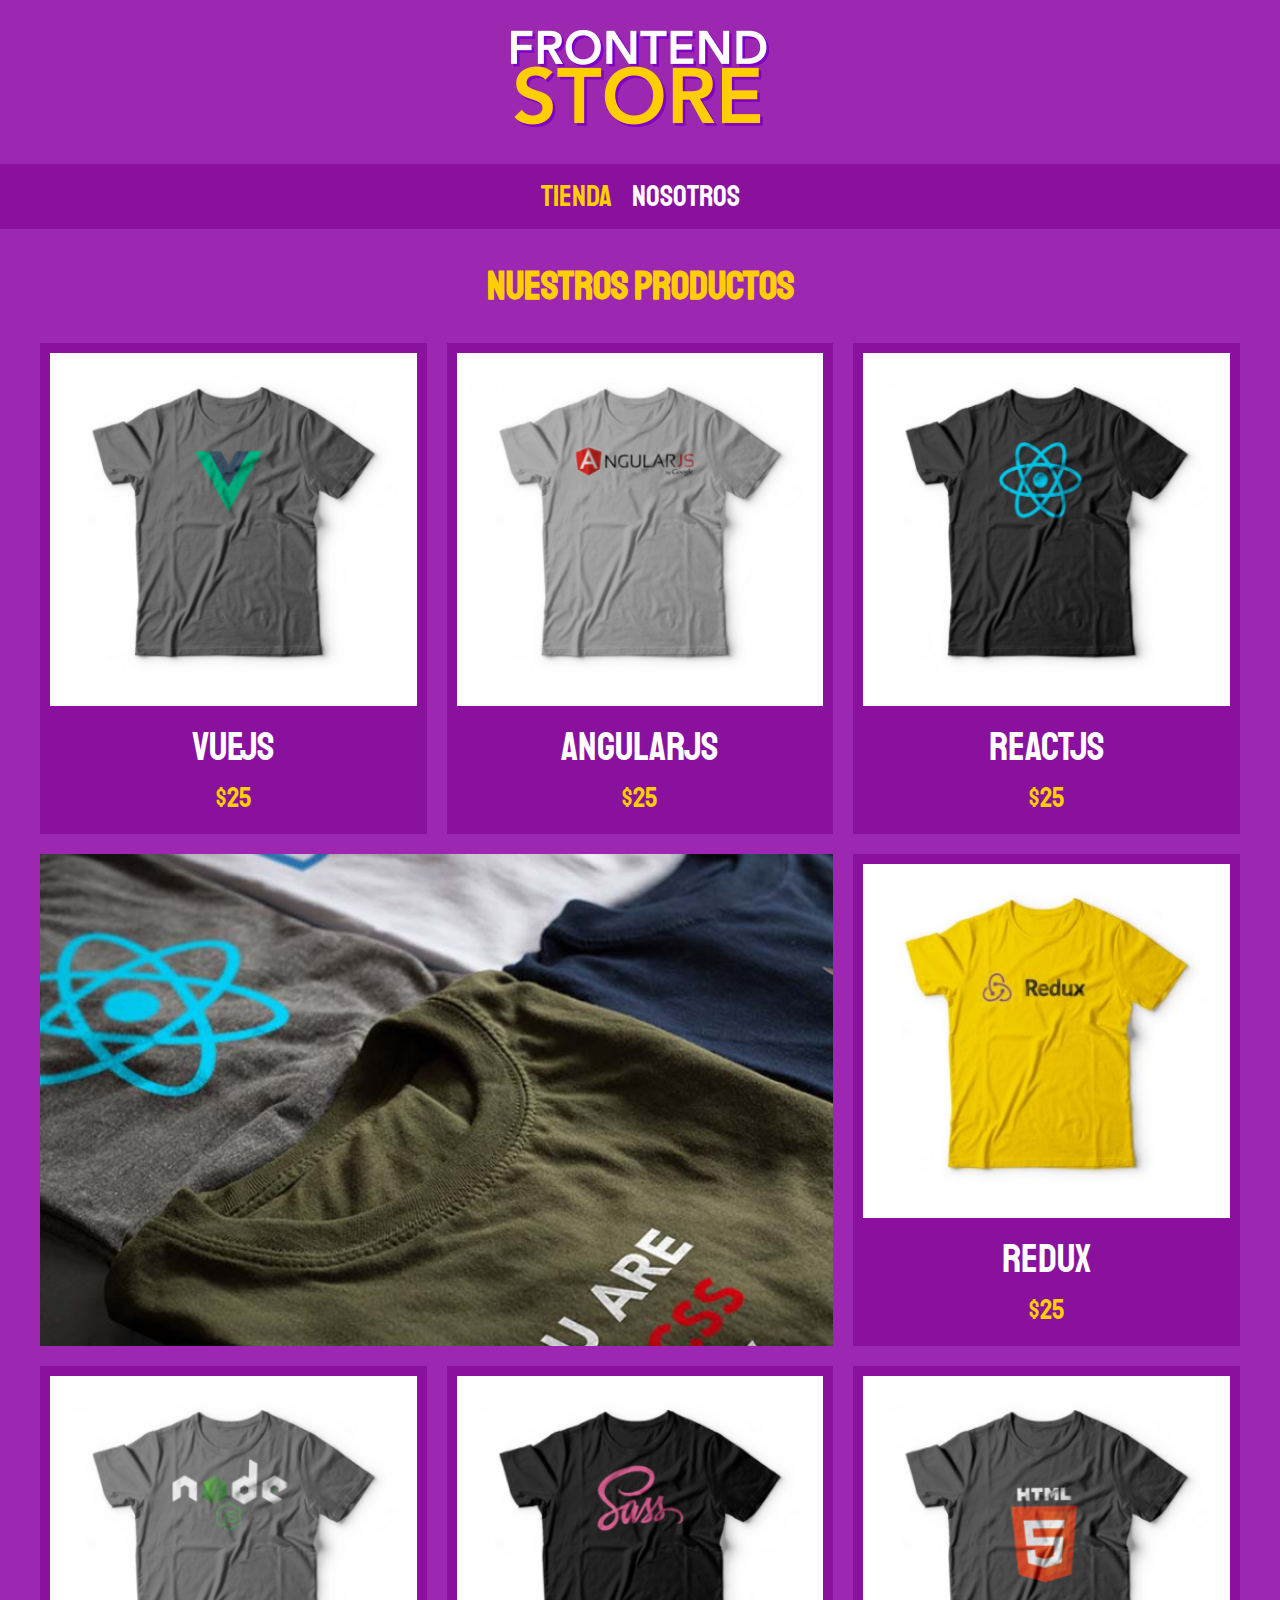
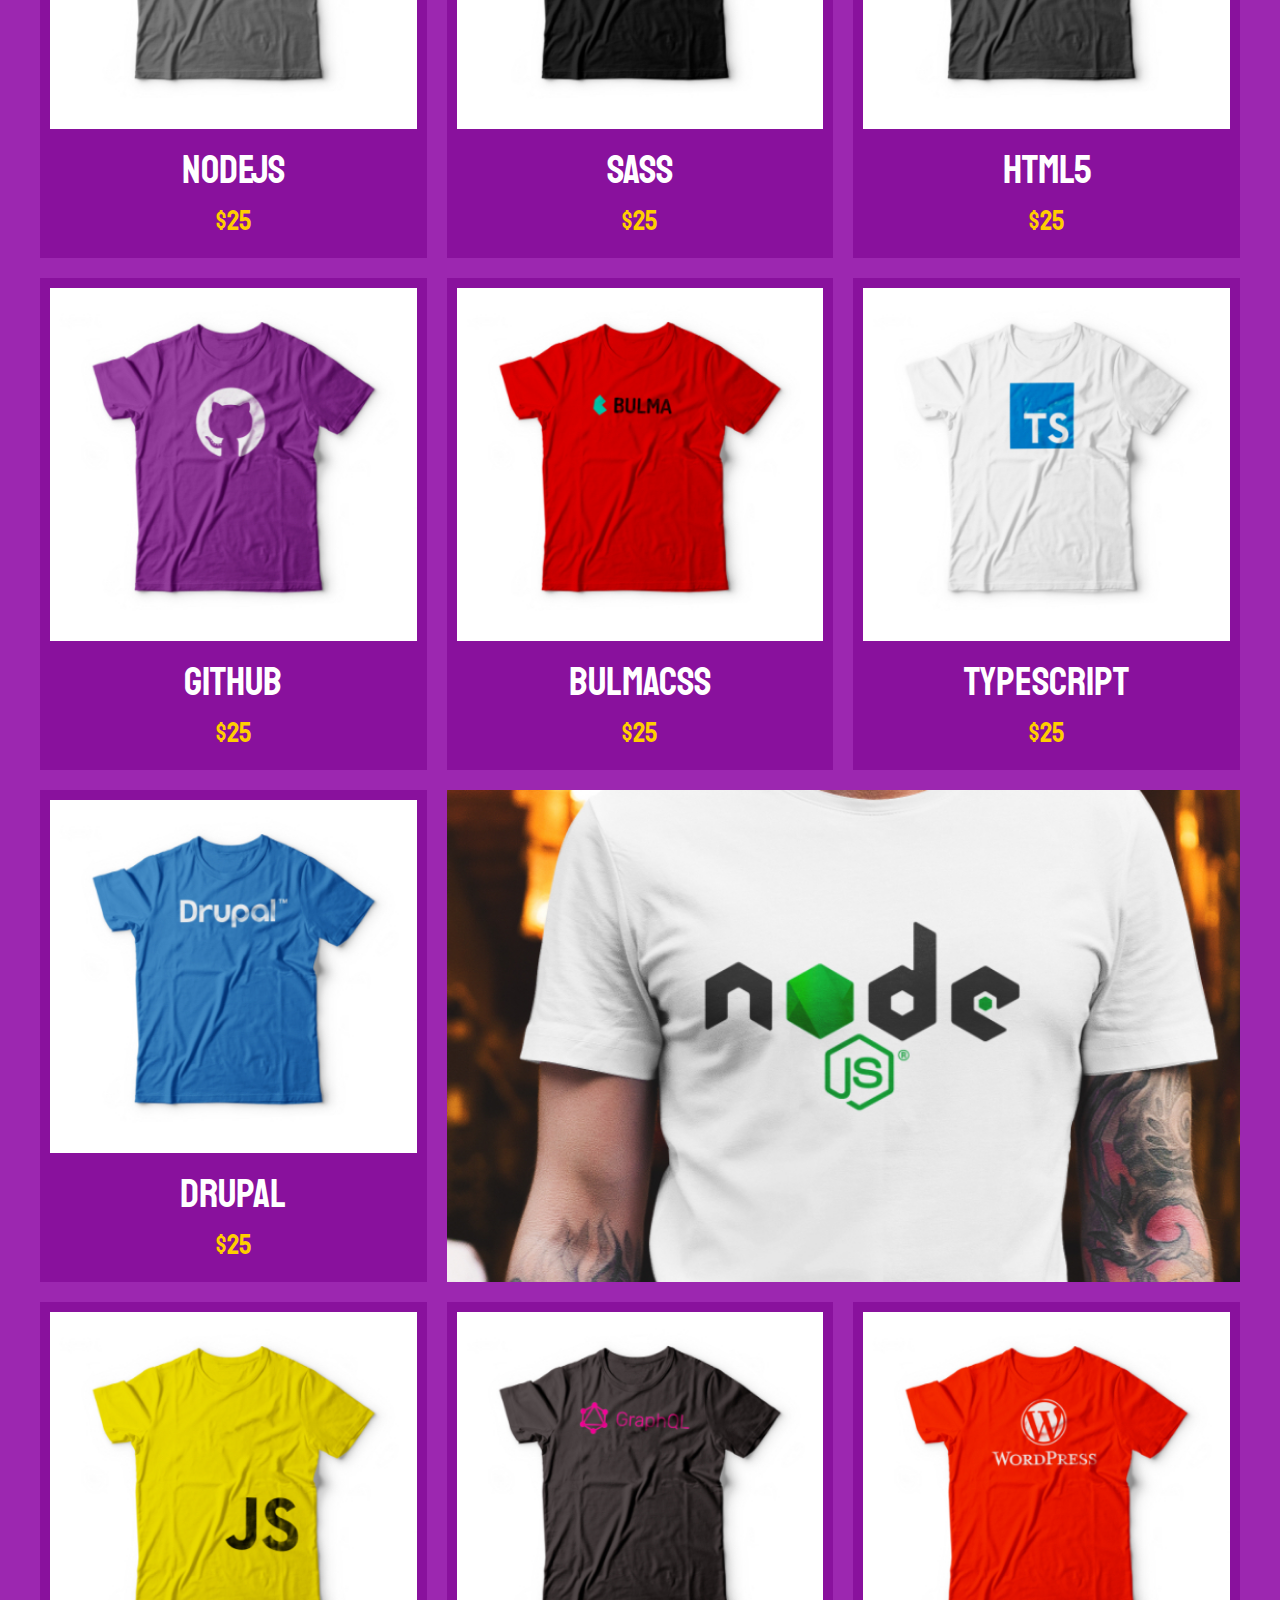
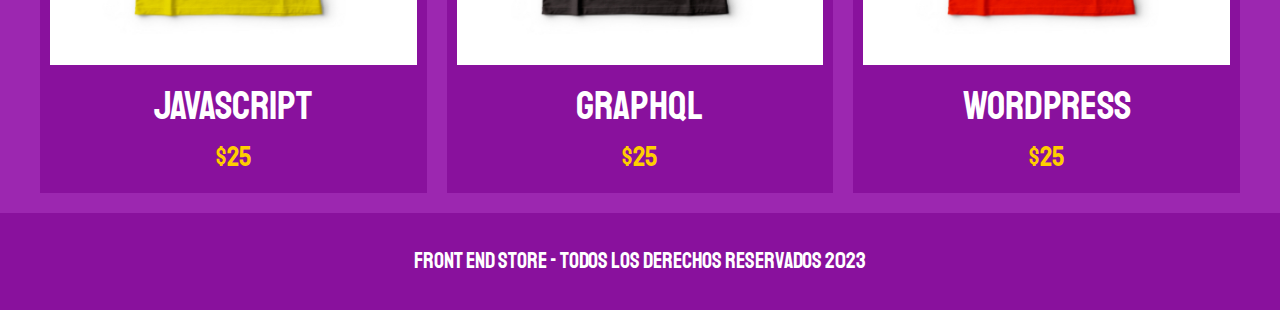
<file: index.html>
<!DOCTYPE html>
<html lang="en">
<head>
    <meta charset="UTF-8">
    <meta http-equiv="X-UA-Compatible" content="IE=edge">
    <meta name="viewport" content="width=device-width, initial-scale=1.0">
    <title>FrontEnd Store</title>
    <link rel="stylesheet" href="css/normalize.css">
    <link rel="preconnect" href="https://fonts.googleapis.com">
    <link rel="preconnect" href="https://fonts.gstatic.com" crossorigin>
    <link href="https://fonts.googleapis.com/css?family=Staatliches" rel="stylesheet">
    <link rel="stylesheet" href="css/style.css">
</head>
<body>
    <header class="header">
        <a href="index.html">
            <img class="header__logo" src="img/logo.png" alt="Logotipo">
        </a>
    </header>

    <nav class="navegacion">
        <a class="navegacion__enlace navegacion__enlace--activo" href="index.html">Tienda</a>
        <a class="navegacion__enlace" href="nosotros.html">Nosotros</a>
    </nav>

    <main class="contenedor">
        <h1>Nuestros Productos</h1>

        <div class="grid">
            <div class="producto">
                <a href="producto.html">
                    <img class="producto__imagen" src="img/1.jpg" alt="imagen camisa">
                    <div class="producto__informacion">
                    <p class="producto__nombre">VueJS</p>
                    <p class="producto__precio">$25</p>
                    </div>
                </a>
            </div>
            <div class="producto">
                <a href="producto.html">
                    <img class="producto__imagen" src="img/2.jpg" alt="imagen camisa">
                    <div class="producto__informacion">
                    <p class="producto__nombre">AngularJS</p>
                    <p class="producto__precio">$25</p>
                    </div>
                </a>
            </div>
            <div class="producto">
                <a href="producto.html">
                    <img class="producto__imagen" src="img/3.jpg" alt="imagen camisa">
                    <div class="producto__informacion">
                    <p class="producto__nombre">ReactJS</p>
                    <p class="producto__precio">$25</p>
                    </div>
                </a>
            </div>
            <div class="producto">
                <a href="producto.html">
                    <img class="producto__imagen" src="img/4.jpg" alt="imagen camisa">
                    <div class="producto__informacion">
                    <p class="producto__nombre">Redux</p>
                    <p class="producto__precio">$25</p>
                    </div>
                </a>
            </div>
            <div class="producto">
                <a href="producto.html">
                    <img class="producto__imagen" src="img/5.jpg" alt="imagen camisa">
                    <div class="producto__informacion">
                    <p class="producto__nombre">NodeJS</p>
                    <p class="producto__precio">$25</p>
                    </div>
                </a>
            </div>
            <div class="producto">
                <a href="producto.html">
                    <img class="producto__imagen" src="img/6.jpg" alt="imagen camisa">
                    <div class="producto__informacion">
                    <p class="producto__nombre">Sass</p>
                    <p class="producto__precio">$25</p>
                    </div>
                </a>
            </div>
            <div class="producto">
                <a href="producto.html">
                    <img class="producto__imagen" src="img/7.jpg" alt="imagen camisa">
                    <div class="producto__informacion">
                    <p class="producto__nombre">HTML5</p>
                    <p class="producto__precio">$25</p>
                    </div>
                </a>
            </div>
            <div class="producto">
                <a href="producto.html">
                    <img class="producto__imagen" src="img/8.jpg" alt="imagen camisa">
                    <div class="producto__informacion">
                    <p class="producto__nombre">GitHub</p>
                    <p class="producto__precio">$25</p>
                    </div>
                </a>
            </div>
            <div class="producto">
                <a href="producto.html">
                    <img class="producto__imagen" src="img/9.jpg" alt="imagen camisa">
                    <div class="producto__informacion">
                    <p class="producto__nombre">BulmaCSS</p>
                    <p class="producto__precio">$25</p>
                    </div>
                </a>
            </div>
            <div class="producto">
                <a href="producto.html">
                    <img class="producto__imagen" src="img/10.jpg" alt="imagen camisa">
                    <div class="producto__informacion">
                    <p class="producto__nombre">TypeScript</p>
                    <p class="producto__precio">$25</p>
                    </div>
                </a>
            </div>
            <div class="producto">
                <a href="producto.html">
                    <img class="producto__imagen" src="img/11.jpg" alt="imagen camisa">
                    <div class="producto__informacion">
                    <p class="producto__nombre">Drupal</p>
                    <p class="producto__precio">$25</p>
                    </div>
                </a>
            </div>
            <div class="producto">
                <a href="producto.html">
                    <img class="producto__imagen" src="img/12.jpg" alt="imagen camisa">
                    <div class="producto__informacion">
                    <p class="producto__nombre">JavaScript</p>
                    <p class="producto__precio">$25</p>
                    </div>
                </a>
            </div>
            <div class="producto">
                <a href="producto.html">
                    <img class="producto__imagen" src="img/13.jpg" alt="imagen camisa">
                    <div class="producto__informacion">
                    <p class="producto__nombre">GraphQL</p>
                    <p class="producto__precio">$25</p>
                    </div>
                </a>
            </div>
            <div class="producto">
                <a href="producto.html">
                    <img class="producto__imagen" src="img/14.jpg" alt="imagen camisa">
                    <div class="producto__informacion">
                    <p class="producto__nombre">WordPress</p>
                    <p class="producto__precio">$25</p>
                    </div>
                </a>
            </div>
            <div class="grafico grafico--camisas"></div>
            <div class="grafico grafico--node"></div>
        </div>
    </main>

    <footer class="footer">
        <p class="footer__texto">Front End Store - Todos los derechos Reservados 2023</p>
    </footer>
</body>
</html>
</file>
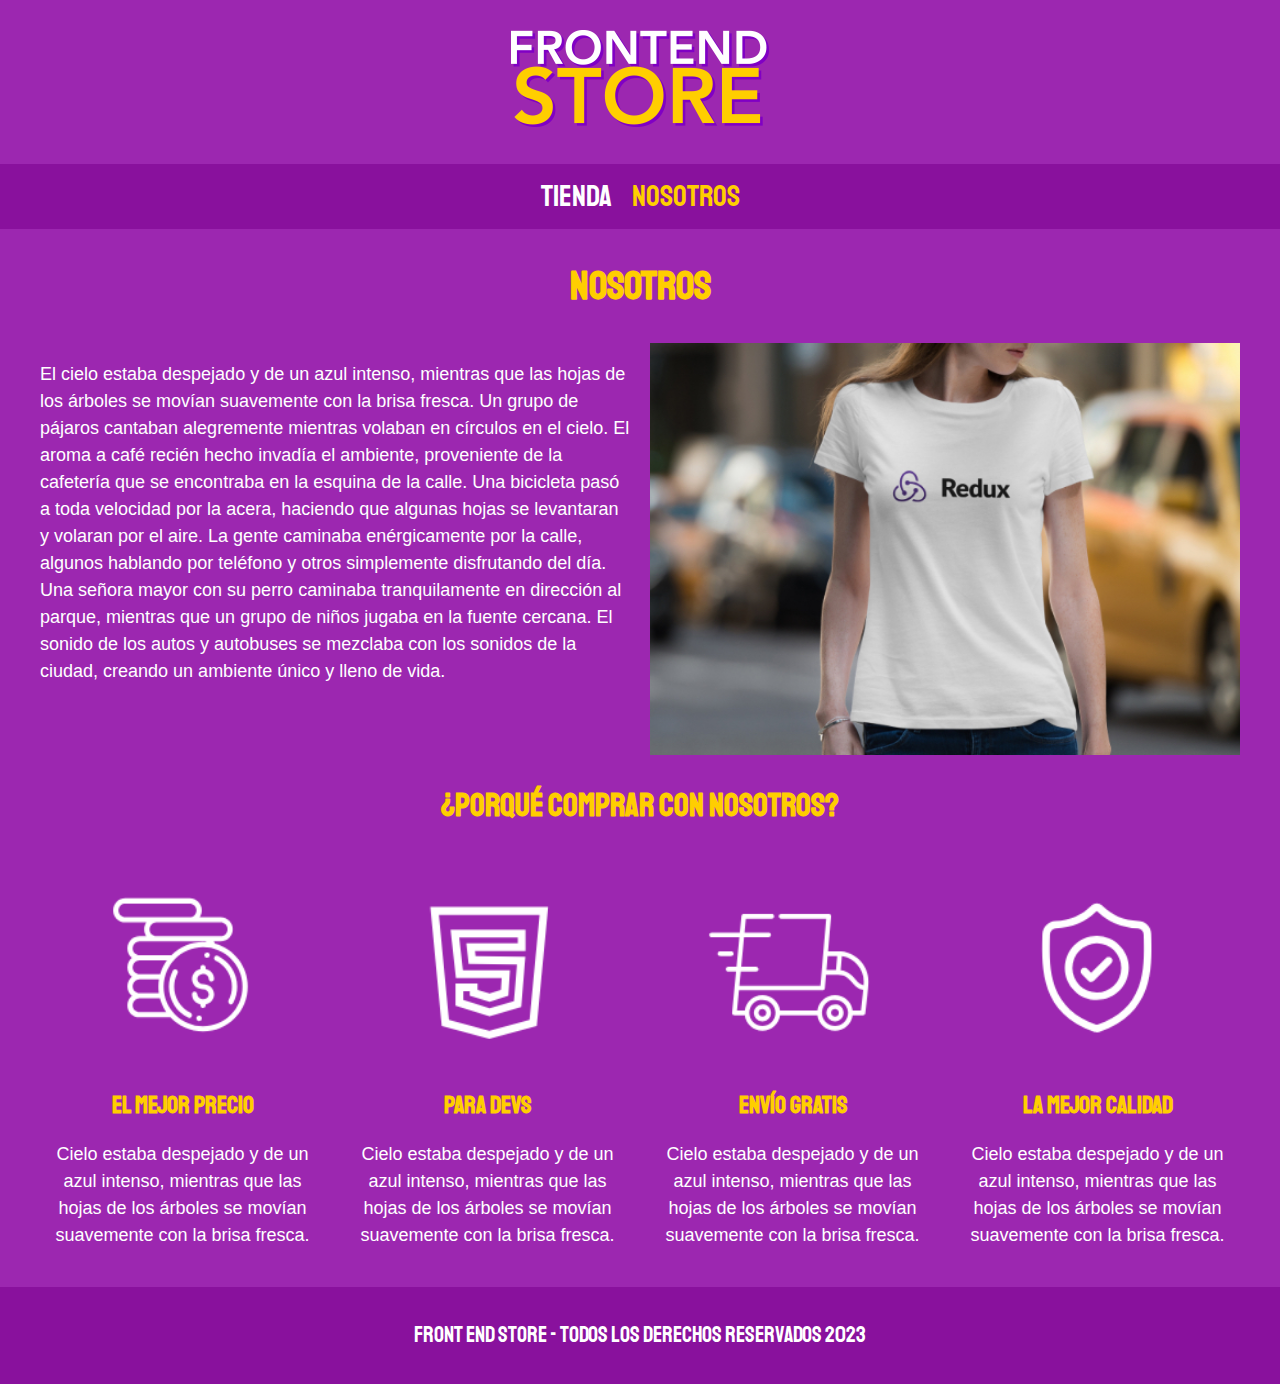
<file: nosotros.html>
<!DOCTYPE html>
<html lang="en">
<head>
    <meta charset="UTF-8">
    <meta http-equiv="X-UA-Compatible" content="IE=edge">
    <meta name="viewport" content="width=device-width, initial-scale=1.0">
    <title>FrontEnd Store</title>
    <link rel="stylesheet" href="css/normalize.css">
    <link rel="preconnect" href="https://fonts.googleapis.com">
    <link rel="preconnect" href="https://fonts.gstatic.com" crossorigin>
    <link href="https://fonts.googleapis.com/css?family=Staatliches" rel="stylesheet">
    <link rel="stylesheet" href="css/style.css">
</head>
<body>
    <header class="header">
        <a href="index.html">
            <img class="header__logo" src="img/logo.png" alt="Logotipo">
        </a>
    </header>

    <nav class="navegacion">
        <a class="navegacion__enlace" href="index.html">Tienda</a>
        <a class="navegacion__enlace navegacion__enlace--activo" href="nosotros.html">Nosotros</a>
    </nav>

    <main class="contenedor">
        <h1>Nosotros</h1>
        <div class="nosotros">
            <div class="nosotros__contenido">
                <p>El cielo estaba despejado y de un azul intenso, mientras que las hojas de los árboles se movían suavemente con la brisa fresca. Un grupo de pájaros cantaban alegremente mientras volaban en círculos en el cielo. El aroma a café recién hecho invadía el ambiente, proveniente de la cafetería que se encontraba en la esquina de la calle. Una bicicleta pasó a toda velocidad por la acera, haciendo que algunas hojas se levantaran y volaran por el aire. La gente caminaba enérgicamente por la calle, algunos hablando por teléfono y otros simplemente disfrutando del día. Una señora mayor con su perro caminaba tranquilamente en dirección al parque, mientras que un grupo de niños jugaba en la fuente cercana. El sonido de los autos y autobuses se mezclaba con los sonidos de la ciudad, creando un ambiente único y lleno de vida.
                </p>
            </div>
            <img class="nosotros__imagen" src="img/nosotros.jpg" alt="imagen nosotros">
        </div>
    </main>
    <section class="contenedor comprar">
        <h2 class="comprar__titulo">¿Porqué Comprar con nosotros?</h2>

        <div class="bloques">
            <div class="bloque">
                <img class="bloque__imagen" src="img/icono_1.png" alt="porque comprar">
                <h3 class="bloque__titulo">El mejor Precio</h3>
                <p>Cielo estaba despejado y de un azul intenso, mientras que las hojas de los árboles se movían suavemente con la brisa fresca.</p>
            </div>

            <div class="bloque">
                <img class="bloque__imagen" src="img/icono_2.png" alt="porque comprar">
                <h3 class="bloque__titulo">Para Devs</h3>
                <p>Cielo estaba despejado y de un azul intenso, mientras que las hojas de los árboles se movían suavemente con la brisa fresca.</p>
            </div>

            <div class="bloque">
                <img class="bloque__imagen" src="img/icono_3.png" alt="porque comprar">
                <h3 class="bloque__titulo">Envío Gratis</h3>
                <p>Cielo estaba despejado y de un azul intenso, mientras que las hojas de los árboles se movían suavemente con la brisa fresca.</p>
            </div>

            <div class="bloque">
                <img class="bloque__imagen" src="img/icono_4.png" alt="porque comprar">
                <h3 class="bloque__titulo">La mejor calidad</h3>
                <p>Cielo estaba despejado y de un azul intenso, mientras que las hojas de los árboles se movían suavemente con la brisa fresca.</p>
            </div>

    </div>
    </section>

    <footer class="footer">
        <p class="footer__texto">Front End Store - Todos los derechos Reservados 2023</p>
    </footer>
</body>
</html>
</file>
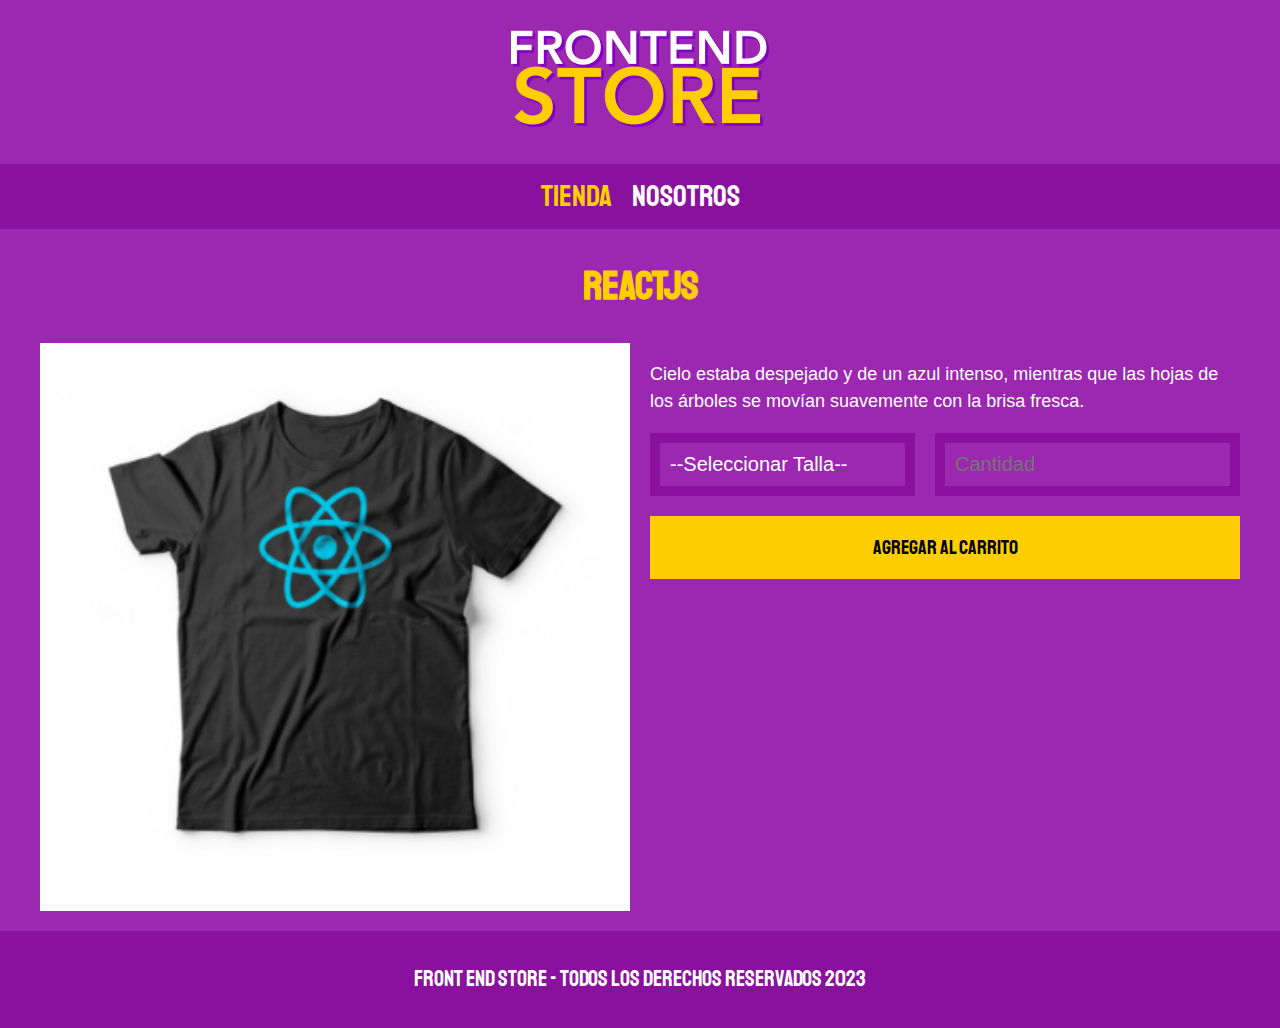
<file: producto.html>
<!DOCTYPE html>
<html lang="en">
<head>
    <meta charset="UTF-8">
    <meta http-equiv="X-UA-Compatible" content="IE=edge">
    <meta name="viewport" content="width=device-width, initial-scale=1.0">
    <title>FrontEnd Store</title>
    <link rel="stylesheet" href="css/normalize.css">
    <link rel="preconnect" href="https://fonts.googleapis.com">
    <link rel="preconnect" href="https://fonts.gstatic.com" crossorigin>
    <link href="https://fonts.googleapis.com/css?family=Staatliches" rel="stylesheet">
    <link rel="stylesheet" href="css/style.css">
</head>
<body>
    <header class="header">
        <a href="index.html">
            <img class="header__logo" src="img/logo.png" alt="Logotipo">
        </a>
    </header>

    <nav class="navegacion">
        <a class="navegacion__enlace navegacion__enlace--activo" href="index.html">Tienda</a>
        <a class="navegacion__enlace" href="nosotros.html">Nosotros</a>
    </nav>

    <main class="contenedor">
        <h1>ReactJS</h1>
        <div class="camisa">
            <img class="camisa__imagen" src="img/3.jpg" alt="Imagen del Producto">
            <div class="camisa__contenido">
                <p>Cielo estaba despejado y de un azul intenso, mientras que las hojas de los árboles se movían suavemente con la brisa fresca.</p>
                <form class="formulario">
                    <select class="formulario__campo">
                        <option disabled selected>--Seleccionar Talla--</option>
                        <option>Chica</option>
                        <option>Mediana</option>
                        <option>Grande</option>
                    </select>
                    <input class="formulario__campo" type="number" placeholder="Cantidad" min="1">
                    <input class="formulario__submit" type="submit" value="Agregar al Carrito">
                </form>
            </div>
        </div>
    </main>

    <footer class="footer">
        <p class="footer__texto">Front End Store - Todos los derechos Reservados 2023</p>
    </footer>
</body>
</html>
</file>
<file: css/style.css>
.root {
    --primario: #9C27B0; 
    --primarioOscuro: #89119D;
    --secundario: #FFCE00;
    --secundarioOscuro: rgb(233,187,2);
    --blanco: #FFF; 
    --negro: #000;
    --fuentePrincipal: font-family: 'Staatliches'; 
}

html {
    box-sizing: border-box;
    font-size: 62.5%;
}
  *, *:before, *:after {
    box-sizing: inherit;
}

/*globales*/
body {
    background-color: #9C27B0;
    font-size: 16px;
    line-height: 1.5;
}

p {
    font-size: 1.8rem;
    font-family: Arial, Arial, Helvetica, sans-serif;
    color: #FFF;
}

a {
    text-decoration: none;
}

img {
    width: 100%;
}
.contenedor {
    max-width: 120rem;
    margin: auto;
}
h1, h2, h3 {
    text-align: center;
    color: #FFCE00;
    font-family: 'Staatliches';
}
h1 {
    font-size: 4rem;
}
h2 {
    font-size: 3.2rem;
}
h3 {
    font-size: 2.4rem;
}

/*Header*/
.header {
    display: flex;
    justify-content: center;
}
.header__logo {
    margin: 3rem 0;
}
/** Footer **/

.footer {
    background-color: #89119D;
    padding: 1rem 0;
    margin-top: 2rem;
}
.footer__texto {
    font-family: 'Staatliches';
    text-align: center;
    font-size: 2.2rem;
}

/** Navegacion **/
.navegacion {
    background-color: #89119D;
    padding: 1rem 0;
    display: flex;
    justify-content: center;
    gap: 2rem;
}
.navegacion__enlace {
    font-family: 'Staatliches';
    color: #FFF;
    font-size: 3rem;
}
.navegacion__enlace--activo,
.navegacion__enlace:hover {
    color: #FFCE00;
}

/**Grid**/
.grid {
    display: grid;
    grid-template-columns: repeat(2, 1fr);
    gap: 2rem;
}
@media (min-width: 768px) {
    .grid {
        grid-template-columns: repeat(3, 1fr);
    }
}

/**producto**/
.producto {
    background-color: #89119D;
    padding: 1rem;
}
.producto__nombre {
    font-size: 4rem;
}
.producto__precio {
    font-size: 2.8rem;
    color: #FFCE00;
}
.producto__nombre,
.producto__precio {
    font-family: 'Staatliches';
    margin: 1rem 0;
    text-align: center;
    line-height: 1.2;
}
/**graficos **/
.grafico {
    min-height: 30rem;
    background-repeat: no-repeat;
    background-size: cover;
    grid-column: 1 / 3;
}
.grafico--camisas {
    grid-row: 2 / 3;
    background-image: url(../img/grafico1.jpg);
}
.grafico--node {
    background-image: url(../img/grafico2.jpg);
    grid-row: 8 / 9;
}
@media (min-width: 768px) {
    .grafico--node {
        grid-row: 5 / 6;
        grid-column: 2 / 4;
    }
}
/**nosotros**/
.nosotros {
    display: grid;
    grid-template-rows: repeat(2, auto);
}
@media (min-width: 768px) {
    .nosotros {
        grid-template-columns: repeat(2, 1fr);
        column-gap: 2rem;
    }
}

.nosotros__imagen {
    grid-row: 1 / 2;
}
@media (min-width: 768px) {
    .nosotros__imagen {
        grid-column: 2 / 3;
    }
}
/**Bloques**/
.bloques {
    display: grid;
    grid-template-columns: repeat(2, 1fr);
    gap: 2rem;
}
@media (min-width: 768px) {
    .bloques {
        grid-template-columns: repeat(4, 1fr);
    }
}
.bloque {
    text-align: center;
}
.bloque__titulo {
    margin: 0;
}
/**Pagina del producto**/

@media (min-width: 768px) {
    .camisa {
        display: grid;
        grid-template-columns: repeat(2, 1fr);
        column-gap: 2rem;
    }
}
.formulario {
    display: grid;
    grid-template-columns: repeat(2, 1fr);
    gap: 2rem;
}
.formulario__campo { 
    border: 1rem solid #89119D;
    background-color: transparent;
    color: #FFF;
    font-size: 2rem;
    font-family: Arial, Helvetica, sans-serif;
    padding: 1rem;
    appearance: none; 
}
.formulario__submit {
    background-color: #FFCE00;
    border: none;
    font-size: 2rem;
    font-family: 'Staatliches';
    padding: 2rem;
    transition: background-color .3s ease;
    grid-column: 1 / 3;
}
.formulario__submit:hover {
    cursor: pointer;
    background-color: rgb(233,187,2);
}
</file>
